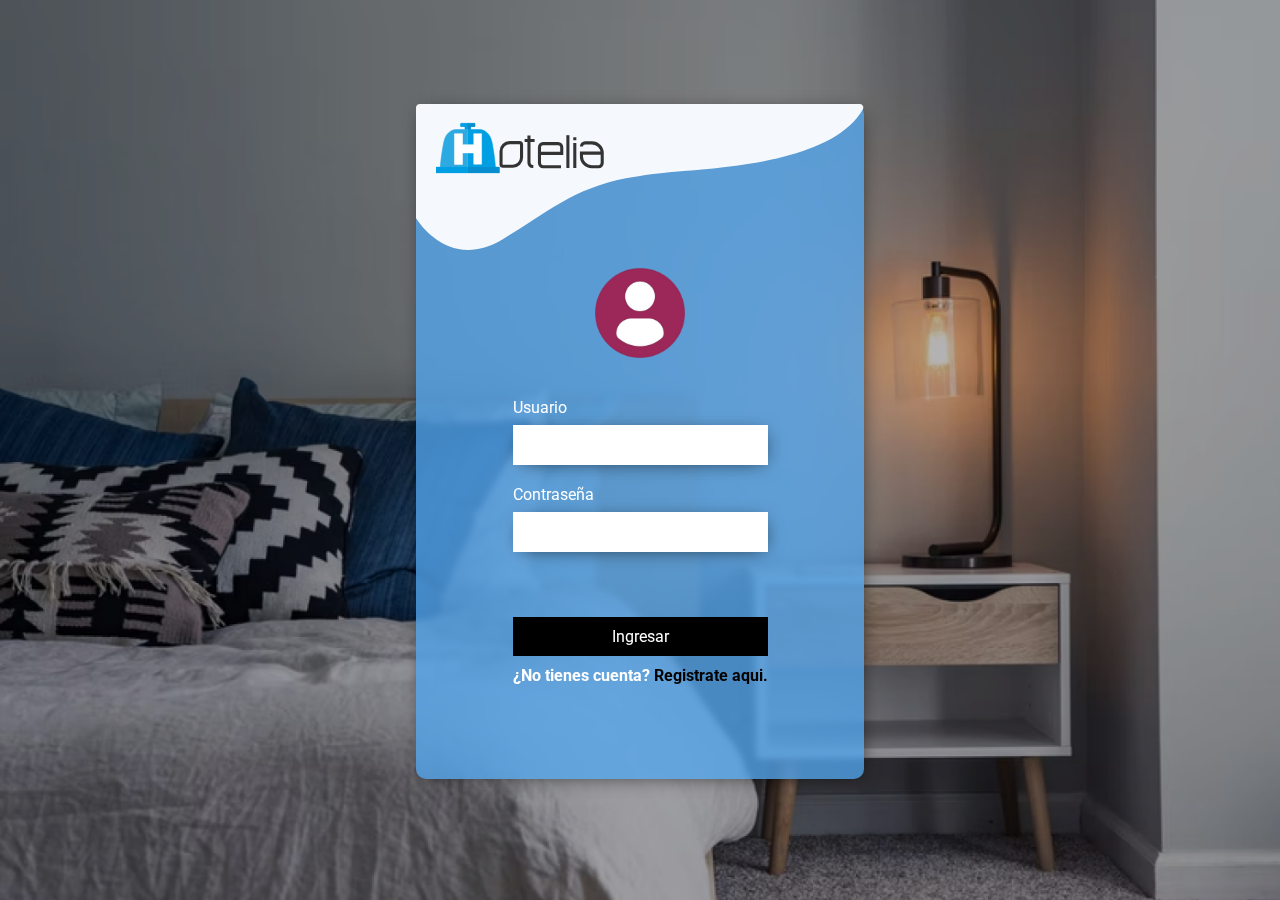
<file: login.html>
<!DOCTYPE html>
<html lang="es">
  <head>
    <meta charset="UTF-8" />
    <meta http-equiv="X-UA-Compatible" content="IE=edge" />
    <meta name="viewport" content="width=device-width, initial-scale=1.0" />
    <link rel="stylesheet" href="./css/login.css" />
    <title>Taller 0 Maquetación Responsive</title>
  </head>

  <body>
    <div class="Content">
      <div class="form">
        <div class="header-form">
          <img src="./img/login/vector-login.svg" class="wave" alt="" />
          <img src="./img/Hotelia horizontal negro.svg" class="logo" alt="" />
        </div>
        <form action="">
          <img src="./img/login/User-icon.png" class="User-icon" alt="" />
          <div class="content-form">
            <div class="inputs-form">
              <label for="user">Usuario</label>
              <input type="text" id="user" />
            </div>
            <div class="inputs-form">
              <label for="pass">Contraseña</label>
              <input type="text" id="pass" />
            </div>
            <button>Ingresar</button>
            <h1>
              ¿No tienes cuenta?
              <span class="text-account">Registrate aqui.</span>
            </h1>
          </div>
        </form>
      </div>
    </div>
  </body>
</html>
</file>
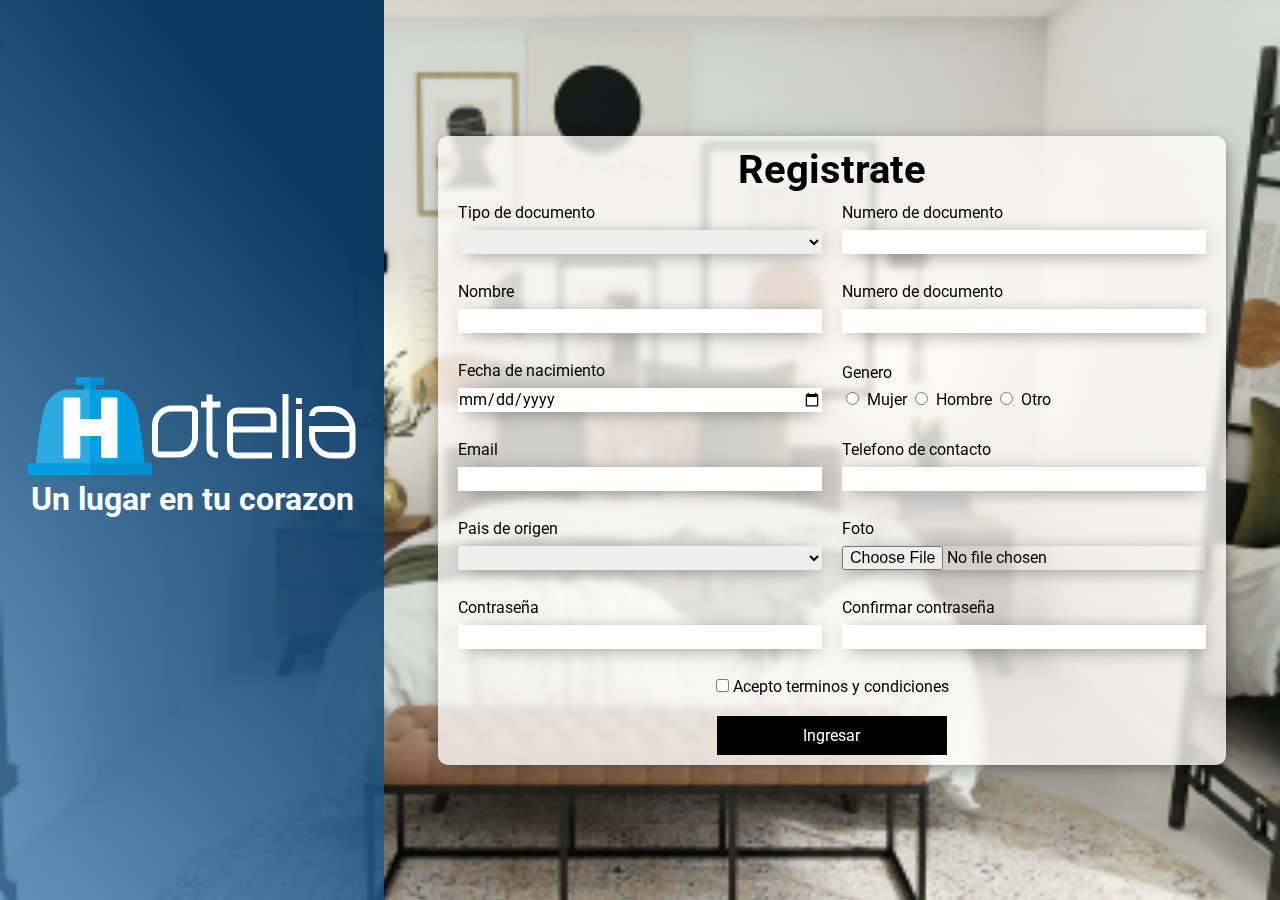
<file: register.html>
<!DOCTYPE html>
<html lang="es">
  <head>
    <meta charset="UTF-8" />
    <meta http-equiv="X-UA-Compatible" content="IE=edge" />
    <meta name="viewport" content="width=device-width, initial-scale=1.0" />
    <link rel="stylesheet" href="./css/register.css" />
    <title>Taller 0 Maquetación Responsive</title>
  </head>

  <body>
    <div class="header">
      <img src="./img/Hotelia horizontal blanco.svg" alt="" />
      <h1>Un lugar en tu corazon</h1>
    </div>

    <div class="Content">
      <div class="form">
        <h1>Registrate</h1>
        <form action="">
          <div class="grid">
            <div class="row">
              <label for="TypeDoc">Tipo de documento</label>
              <select name="" id="TypeDoc">
                <option value=""></option>
                <option value="">CC</option>
                <option value="">Extranjera</option>
              </select>
            </div>
            <div class="row">
              <label for="NumberDoc">Numero de documento</label>
              <input type="text" name="" id="NumberDoc" />
            </div>
            <div class="row">
              <label for="Name">Nombre</label>
              <input type="text" name="" id="Name" />
            </div>
            <div class="row">
              <label for="LastName">Numero de documento</label>
              <input type="text" name="" id="LastName" />
            </div>
            <div class="row">
              <label for="Birthday">Fecha de nacimiento</label>
              <input type="date" name="" id="Birthday" />
            </div>
            <div class="row">
              <label for="">Genero</label>
              <div class="Checkbox">
                <input type="radio" name="gender" id="Women" /> Mujer
                <input type="radio" name="gender" id="Man" /> Hombre
                <input type="radio" name="gender" id="Otro" /> Otro
              </div>
            </div>
            <div class="row">
              <label for="Email">Email</label>
              <input type="email" name="" id="Email" />
            </div>
            <div class="row">
              <label for="Phone">Telefono de contacto</label>
              <input type="number" id="Phone" />
            </div>
            <div class="row">
              <label for="Country">Pais de origen</label>
              <select name="" id="Country">
                <option value=""></option>
                <option value="">Colombia</option>
                <option value="">USA</option>
              </select>
            </div>
            <div class="row">
              <label for="Foto">Foto</label>
              <input type="file" name="" id="Foto" class="input-file" />
            </div>
            <div class="row">
              <label for="Pass">Contraseña</label>
              <input type="password" id="Pass" />
            </div>
            <div class="row">
              <label for="VerifyPass">Confirmar contraseña</label>
              <input type="password" id="VerifyPass" />
            </div>
          </div>
          <div>
            <div class="cond">
              <input type="checkbox" name="" id="T&C" />
              <label for="T&C">Acepto terminos y condiciones</label>
            </div>
            <div class="cond">
              <button>Ingresar</button>
            </div>
          </div>
        </form>
      </div>
    </div>
  </body>
</html>
</file>
<file: css/login.css>
@import url("https://fonts.googleapis.com/css2?family=Marcellus&family=Roboto:ital,wght@0,100=;0,300;0,400;0,500;0,700;0,900;1,100;1,300;1,400;1,500;1,700;1,900&display=swap");

* {
    margin: 0;
    padding: 0;
    font-family: "Roboto", sans-serif;
    font-size: 16px;
}

body {
    background: url(/img/login/bg-login.png);
    background-size: cover;
    background-repeat: no-repeat;
    background-attachment: fixed;
    height: 100vh;
}

/* Contenedores */

.Content {
    display: flex;
    justify-content: center;
    align-items: center;
    height: 98vh;
}

.form {
    height: 70vh;
    width: 60vw;
    background-color: rgba(83, 167, 240, 0.76);
    backdrop-filter: blur(3px);
    border-radius: 10px;
    box-shadow: 2px 3px 20px -7px rgba(0, 0, 0, 0.75);
    -webkit-box-shadow: 2px 3px 20px -7px rgba(0, 0, 0, 0.75);
    -moz-box-shadow: 2px 3px 20px -7px rgba(0, 0, 0, 0.75);
}

.header-form {
    position: relative;
}

/* Header */

.header-form img {
    width: 100%;
    position: absolute;
    top: 0;
    left: 0;
}

.logo {
    height: 4.5rem;
    width: 10.5rem !important;
    margin: 8px 0 0 20px;
}

/* Imagen usuario */

.User-icon {
    width: 90px;
    margin-bottom: 20px;
}

form {
    padding: 35px;
    height: 100%;
    display: flex;
    flex-direction: column;
    justify-content: center;
    align-items: center;
}

form input {
    height: 2.5rem;
    border: 0;
    outline: 0;
    margin-top: 8px;
    box-shadow: 2px 3px 20px -7px rgba(0, 0, 0, 0.75);
    -webkit-box-shadow: 2px 3px 20px -7px rgba(0, 0, 0, 0.75);
    -moz-box-shadow: 2px 3px 20px -7px rgba(0, 0, 0, 0.75);
}

button {
    width: 100%;
    padding: 10px;
    background: black;
    border: 0;
    color: #fff;
    margin-top: 45px;
}

button:hover {
    cursor: pointer;
}

.inputs-form {
    display: flex;
    flex-direction: column;
    margin: 20px 0 20px 0;
    width: 100%;
    color: #fff;
}

/* Texto final */

h1 {
    margin-top: 10px;
    color: #fff;
}

.text-account {
    color: #000;
}

@media screen and (min-width: 1024px) {
    .form {
        width: 35vw;
        height: 75vh;
    }
}
</file>
<file: css/register.css>
@import url("https://fonts.googleapis.com/css2?family=Marcellus&family=Roboto:ital,wght@0,100=;0,300;0,400;0,500;0,700;0,900;1,100;1,300;1,400;1,500;1,700;1,900&display=swap");

* {
    margin: 0;
    padding: 0;
    font-family: "Roboto", sans-serif;
    font-size: 1rem;
}

body {
    background: url(/img/habitaciones/habitacion1-2.png);
    background-size: cover;
    background-repeat: no-repeat;
    background-attachment: fixed;
    height: 100vh;
}

.header {
    margin-top: 30px;
    height: 140px;
    color: #fff;
    display: flex;
    align-items: center;
    flex-direction: column;
    justify-content: center;
    background: linear-gradient(49.54deg, #3379b7b4 2.89%, #0b3860 80.34%);
    padding: 20px;
}

.header h1 {
    margin: 5px;
    font-size: 2rem;
}

.Content {
    display: flex;
    justify-content: center;
    align-items: center;
    flex-direction: column;
}

.form {
    margin: 10px;
    padding: 10px;
    width: 60vw;
    background: #fffefcc5;
    backdrop-filter: blur(3px);
    border-radius: 10px;
    box-shadow: 2px 3px 20px -7px rgba(0, 0, 0, 0.75);
    -webkit-box-shadow: 2px 3px 20px -7px rgba(0, 0, 0, 0.75);
    -moz-box-shadow: 2px 3px 20px -7px rgba(0, 0, 0, 0.75);
}

.form h1 {
    font-size: 2.5rem;
}

.row {
    padding: 10px;
    display: flex;
    flex-direction: column;
    justify-content: center;
}

.row>input,
select {
    height: 1.5rem;
    border: 0;
    outline: 0;
    margin: 8px 0 8px 0;
    box-shadow: 2px 3px 20px -7px rgba(0, 0, 0, 0.75);
    -webkit-box-shadow: 2px 3px 20px -7px rgba(0, 0, 0, 0.75);
    -moz-box-shadow: 2px 3px 20px -7px rgba(0, 0, 0, 0.75);
}

.cond {
    margin-top: 10px;
    text-align: center;
}

button {
    width: 30%;
    padding: 10px;
    background: black;
    border: 0;
    color: #fff;
    margin-top: 10px;
}

button:hover {
    cursor: pointer;
}

h1 {
    text-align: center;
}

.Checkbox {
    margin: 8px 0 8px 0;
}

.Checkbox input {
    margin: 0 4px 0 4px;
}

@media screen and (min-width: 1024px) {
    .grid {
        display: grid;
        align-items: center;
        grid-template-columns: 50% 1fr;
    }

    .row {
        display: grid;
        grid-template-rows: repeat(1, 1fr);
        justify-content: unset;
    }

    body {
        display: grid;
        align-items: center;
        grid-template-columns: 30% 1fr;
    }

    .header {
        height: 100vh;
        margin: 0;
        padding: 0;
    }
}
</file>
